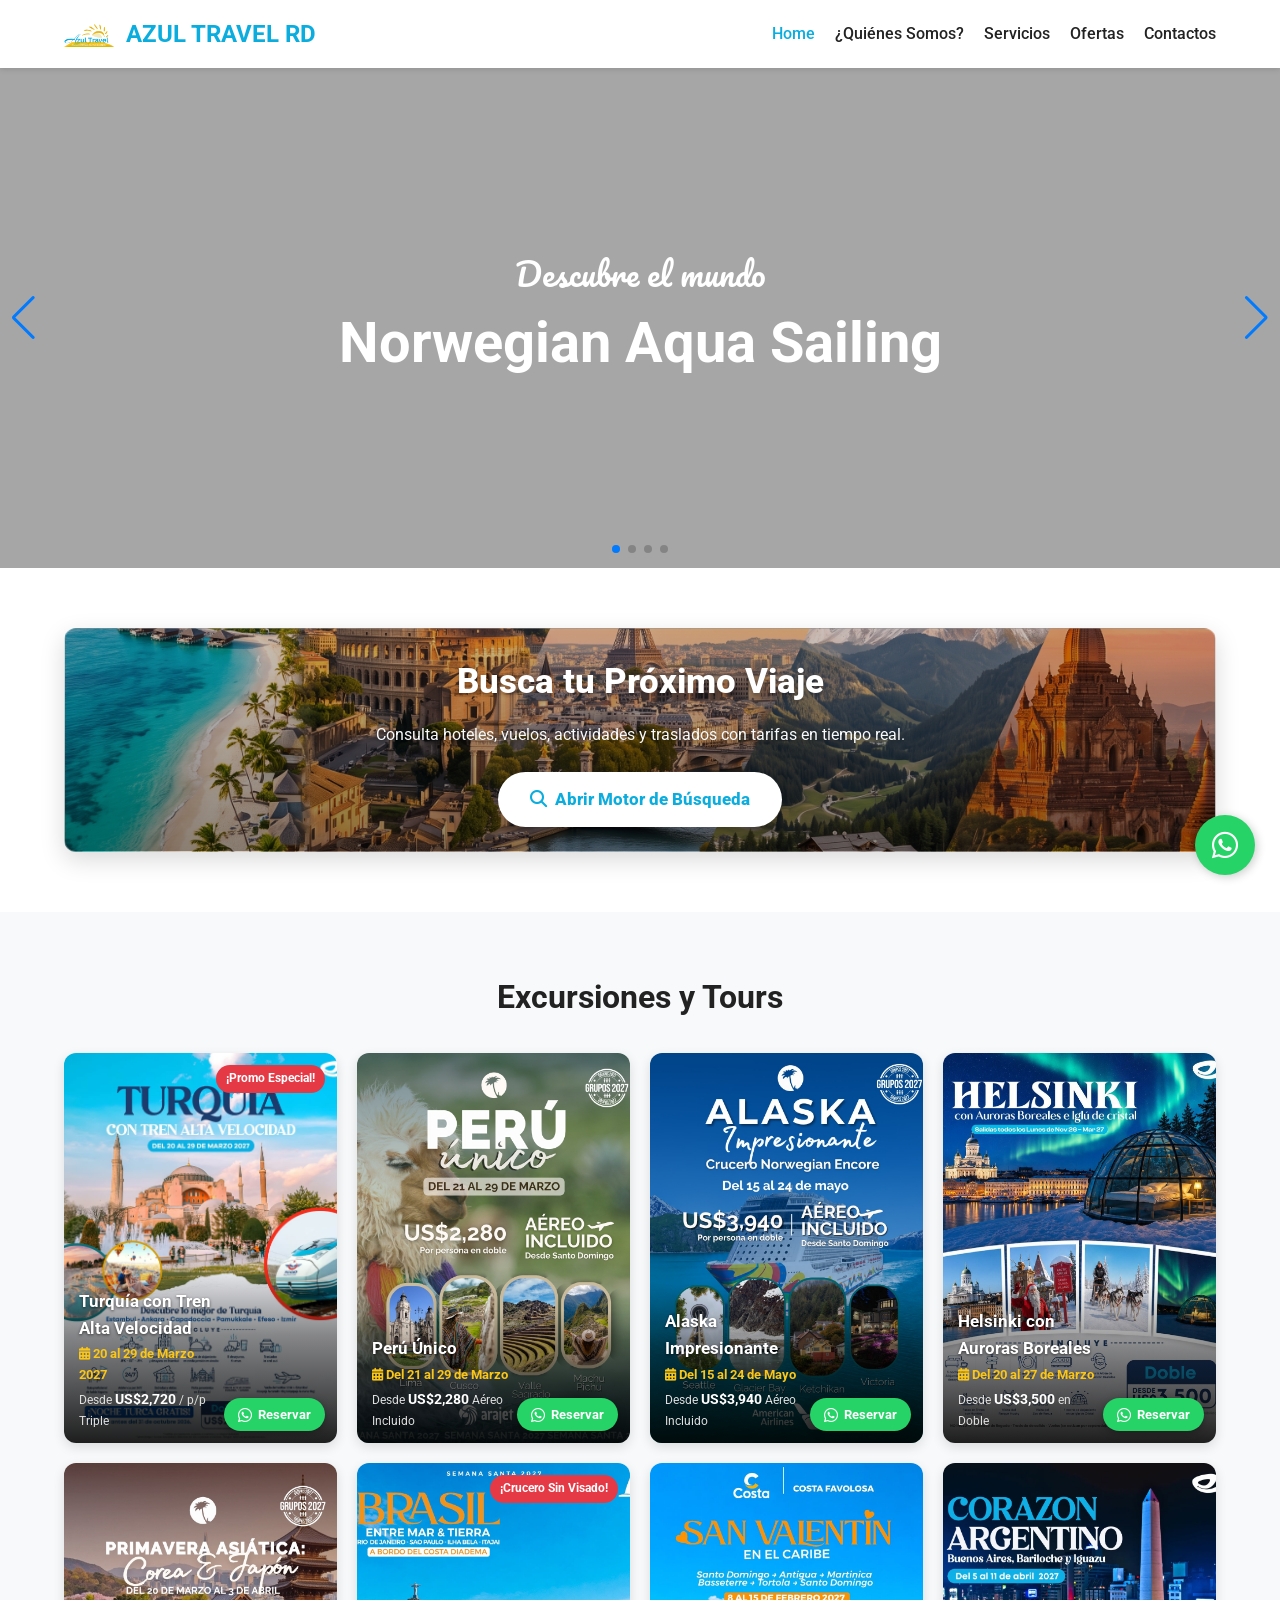
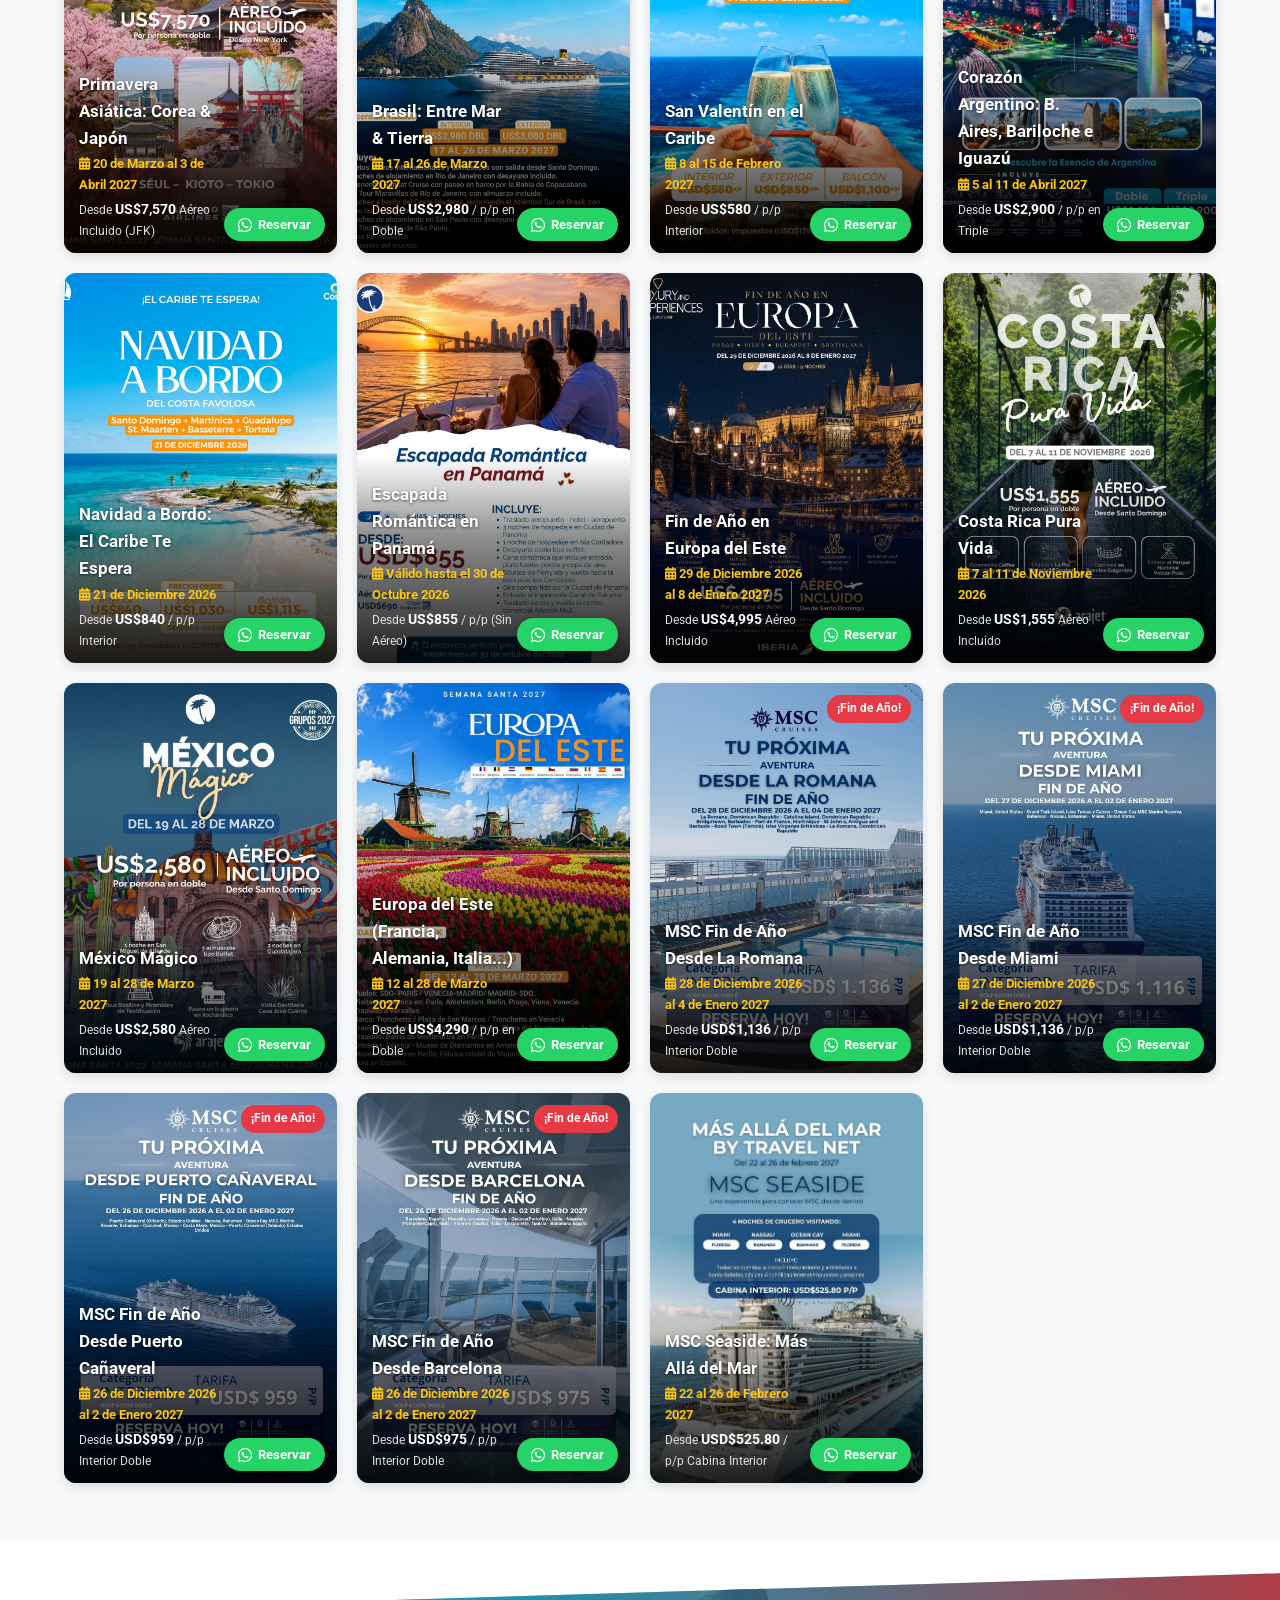
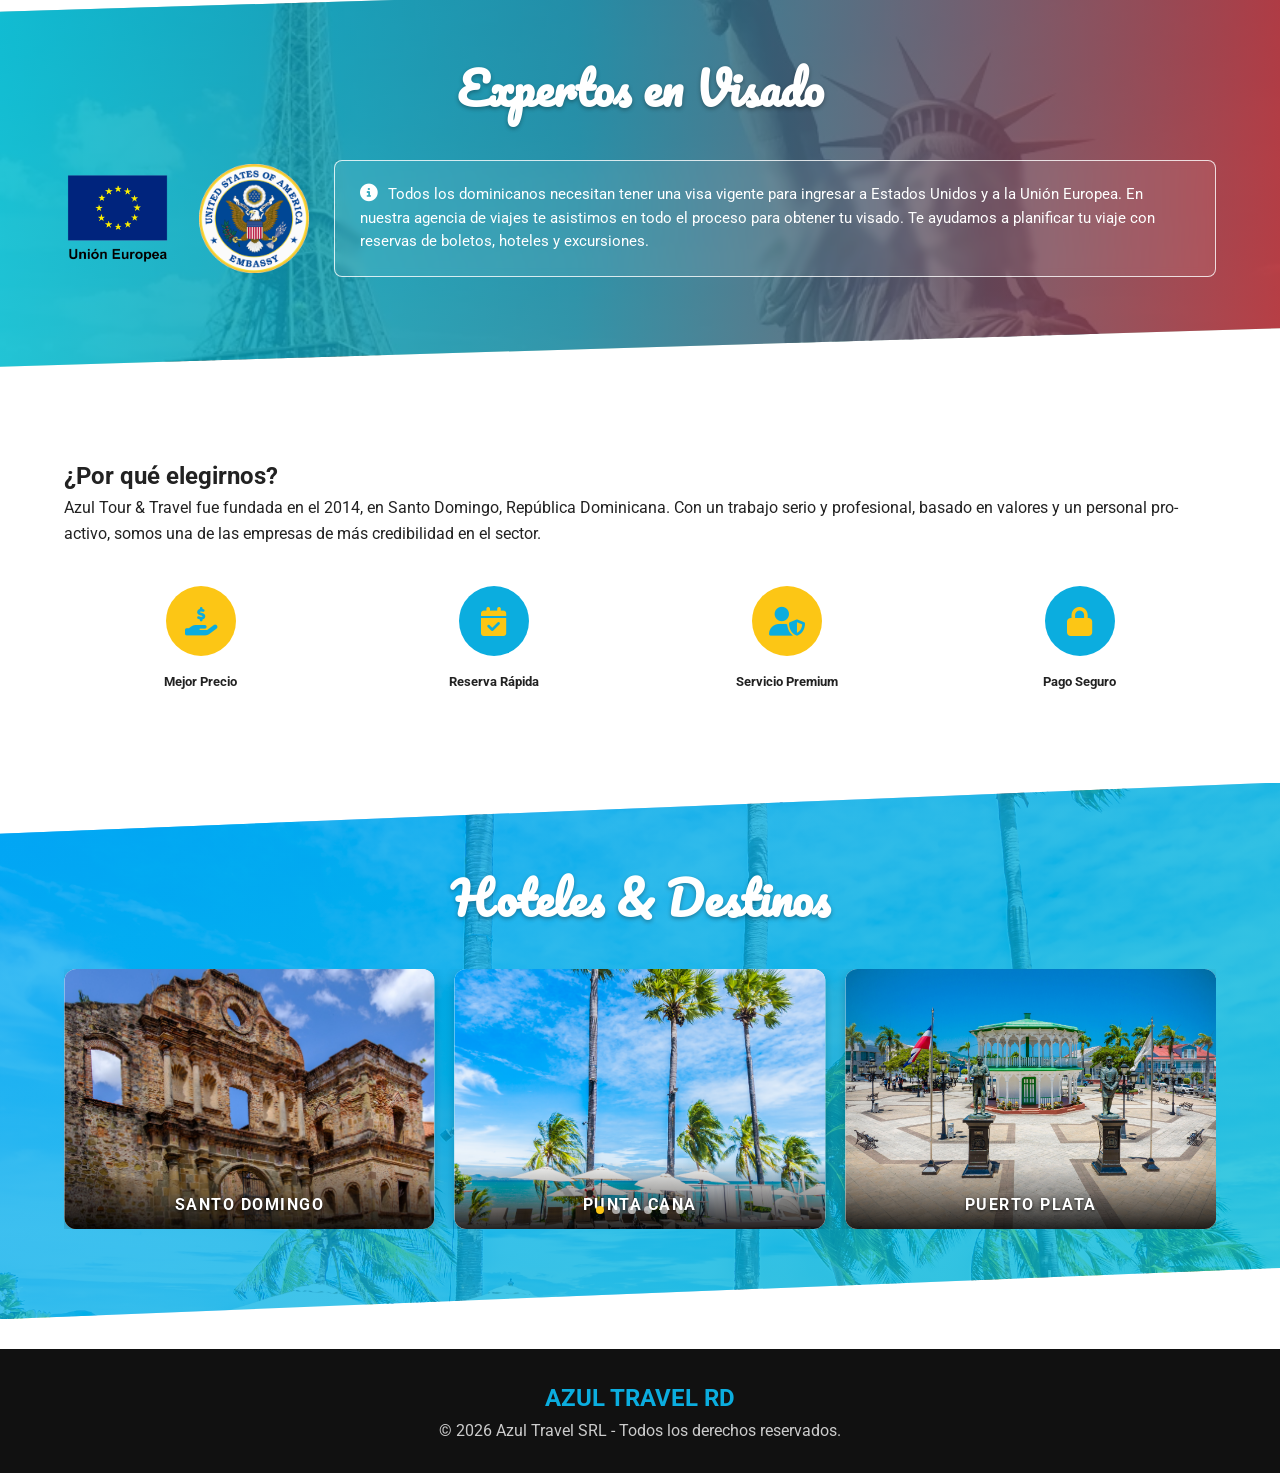
<file: index.html>
<!DOCTYPE html>
<html lang="es">
<head>
  <meta charset="UTF-8">
  <meta name="viewport" content="width=device-width, initial-scale=1.0">

  <meta name="referrer" content="strict-origin-when-cross-origin">  


  <title>Azul Travel RD – Azul Travel SRL | Agencias de Viajes</title>
  
  <!-- Favicon -->
  <link rel="icon" href="./images/favicon.png" type="image/png">
  
  <!-- FontAwesome Icons -->
  <link rel="stylesheet" href="https://cdnjs.cloudflare.com/ajax/libs/font-awesome/6.4.0/css/all.min.css">
  
  <!-- Swiper CSS (Slider) -->
  <link rel="stylesheet" href="https://cdn.jsdelivr.net/npm/swiper@11/swiper-bundle.min.css" />

  <!-- Fancybox CSS (Librería para ampliar imágenes al hacer clic) -->
  <link rel="stylesheet" href="https://cdn.jsdelivr.net/npm/@fancyapps/ui@5.0/dist/fancybox/fancybox.css" />
  
  <!-- Estilos Personalizados -->
  <link rel="stylesheet" href="./css/style.css">
</head>
<body>

  <!-- Encabezado / Navegación -->
  <header class="header">
    <div class="container header-container">
      <a href="./" class="logo-link">
        <img src="./images/logo.png" alt="Azul Travel RD Logo" class="logo-img">
        <span class="site-title">AZUL TRAVEL RD</span>
      </a>

      <button class="menu-toggle" id="menuToggle" aria-label="Abrir menú">
        <i class="fa-solid fa-bars"></i>
      </button>
        <nav class="nav-menu" id="navMenu">
        <!-- Este contenedor se rellenará automáticamente desde JS -->
        <ul id="navList"></ul>
        </nav>
    </div>
  </header>

  <main>
    <!-- Hero Slider principal -->
    <section class="hero-slider">
    <div class="swiper heroSwiper">
        <!-- Este contenedor se poblará dinámicamente desde JS -->
        <div class="swiper-wrapper" id="heroWrapper"></div>

        <div class="swiper-button-next"></div>
        <div class="swiper-button-prev"></div>
        <div class="swiper-pagination"></div>
    </div>
    </section>

    <!-- Sección Engine / Búsqueda Suplitur Iframe -->
    <div id="searchFormContainer">
        <section class="section-padding container">
            <div class="custom-search-card text-center">

                <h2 class="section-title">
                    Busca tu Próximo Viaje
                </h2>

                <p>
                    Consulta hoteles, vuelos, actividades y traslados con tarifas en tiempo real.
                </p>

                <a href="./buscador.html" class="btn-search">
                    <i class="fa-solid fa-magnifying-glass"></i> Abrir Motor de Búsqueda
                </a>
            </div>
        </section>
    </div>

    <!-- Carrusel: Excursiones y Tours -->

    <!-- Sección: Excursiones y Tours (Cuadrícula Estática) -->
    <section class="section-padding bg-light">
        <div class="container">
            <h3 class="section-title">Excursiones y Tours</h3>
    
            <!-- Contenedor Grid donde se renderizarán todas las ofertas -->
            <div class="tours-grid" id="toursContainer"></div>
        </div>
    </section>

    <!-- Sección: Expertos en Visado -->
    <section class="section-padding visa-section">
      <div class="container">
        <h2 class="visa-title">Expertos en Visado</h2>
        <div class="visa-grid">
          <div class="visa-flag">
            <img src="./images/logo-europeo.png" alt="Unión Europea">
          </div>
          <div class="visa-flag">
            <img src="./images/logo-americano.png" alt="Estados Unidos">
          </div>
          <div class="visa-info">
            <p><i class="fa-solid fa-circle-info"></i> Todos los dominicanos necesitan tener una visa vigente para ingresar a Estados Unidos y a la Unión Europea. En nuestra agencia de viajes te asistimos en todo el proceso para obtener tu visado. Te ayudamos a planificar tu viaje con reservas de boletos, hoteles y excursiones.</p>
          </div>
        </div>
      </div>
    </section>

    <!-- Sección: ¿Por qué elegirnos? -->
    <section class="section-padding container text-center">
      <h2 class="main-heading">¿Por qué elegirnos?</h2>
      <p class="description-text">Azul Tour & Travel fue fundada en el 2014, en Santo Domingo, República Dominicana. Con un trabajo serio y profesional, basado en valores y un personal pro-activo, somos una de las empresas de más credibilidad en el sector.</p>
      
      <div class="features-grid">
        <div class="feature-card">
          <div class="icon-box icon-yellow"><i class="fa-solid fa-hand-holding-dollar"></i></div>
          <h5>Mejor Precio</h5>
        </div>
        <div class="feature-card">
          <div class="icon-box icon-blue"><i class="fa-solid fa-calendar-check"></i></div>
          <h5>Reserva Rápida</h5>
        </div>
        <div class="feature-card">
          <div class="icon-box icon-yellow"><i class="fa-solid fa-user-shield"></i></div>
          <h5>Servicio Premium</h5>
        </div>
        <div class="feature-card">
          <div class="icon-box icon-blue"><i class="fa-solid fa-lock"></i></div>
          <h5>Pago Seguro</h5>
        </div>
      </div>
    </section>

    <!-- Carrusel: Hoteles & Destinos -->
    <section class="section-padding destinations-section">
        <div class="container">
            <h2 class="destinations-title">Hoteles & Destinos</h2>
            <div class="swiper destinationsSwiper">
                <!-- Este contenedor se poblará dinámicamente desde JS -->
                <div class="swiper-wrapper" id="destinationsWrapper"></div>
                <div class="swiper-pagination"></div>
            </div>
        </div>
    </section>

  </main>

  <!-- Botón Flotante de WhatsApp -->
  <a href="https://wa.me/18578321961?text=Hola%2C%20necesito%20m%C3%A1s%20informaci%C3%B3n" class="whatsapp-float" target="_blank" aria-label="Chat en WhatsApp">
    <i class="fa-brands fa-whatsapp"></i>
  </a>

  <!-- Pie de página -->
  <footer class="footer">
    <div class="container footer-content">
      <p class="site-title">AZUL TRAVEL RD</p>
      <p>&copy; 2026 Azul Travel SRL - Todos los derechos reservados.</p>
    </div>
  </footer>

  <!-- Scripts -->
  <script src="https://cdn.jsdelivr.net/npm/swiper@11/swiper-bundle.min.js"></script>
  <script src="https://cdn.jsdelivr.net/npm/@fancyapps/ui@5.0/dist/fancybox/fancybox.umd.js"></script>
  <script src="./js/tours-data.js"></script>
  <script src="./js/hero-data.js"></script>
  <script src="./js/destinations-data.js"></script>
  <script src="./js/nav-data.js"></script>
  <script src="./js/main.js"></script>
</body>
</html>
</file>
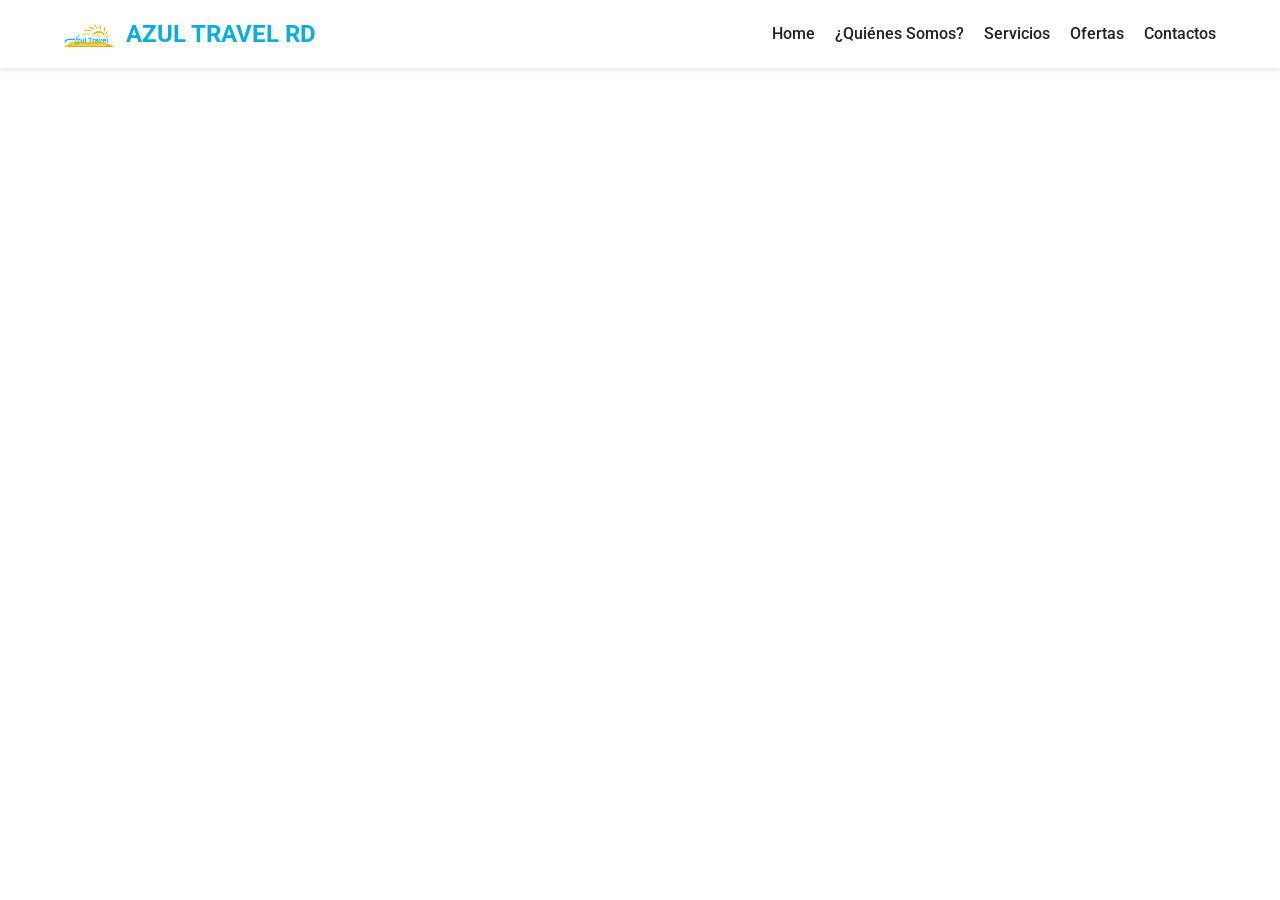
<file: buscador.html>
<!DOCTYPE html>
<html lang="es">
<head>
  <meta charset="UTF-8">
  <meta name="viewport" content="width=device-width, initial-scale=1.0">
  <meta name="referrer" content="strict-origin-when-cross-origin">

  <title>Buscador de Viajes | Azul Travel RD</title>
  
  <!-- Favicon -->
  <link rel="icon" href="./images/favicon.png" type="image/png">
  
  <!-- FontAwesome Icons -->
  <link rel="stylesheet" href="https://cdnjs.cloudflare.com/ajax/libs/font-awesome/6.4.0/css/all.min.css">
  
  <!-- Estilos Personalizados -->
  <link rel="stylesheet" href="./css/style.css">

  <style>
    * {
      margin: 0;
      padding: 0;
      box-sizing: border-box;
    }
    html, body {
      width: 100%;
      height: 100%;
      overflow: hidden; /* Evita doble barra de desplazamiento */
      background: #ffffff;
      display: flex;
      flex-direction: column;
    }
    
    /* El contenedor principal ocupa el espacio restante debajo del header */
    .search-engine-wrapper {
      flex: 1;
      width: 100%;
      height: calc(100vh - 80px); /* Resta la altura del header */
    }

    .iframe-engine {
      width: 100%;
      height: 100%;
      border: none;
      display: block;
    }
  </style>
</head>
<body>

  <!-- Encabezado / Navegación Oficial -->
  <header class="header">
    <div class="container header-container">
      <a href="./" class="logo-link">
        <img src="./images/logo.png" alt="Azul Travel RD Logo" class="logo-img">
        <span class="site-title">AZUL TRAVEL RD</span>
      </a>

      <button class="menu-toggle" id="menuToggle" aria-label="Abrir menú">
        <i class="fa-solid fa-bars"></i>
      </button>

      <nav class="nav-menu" id="navMenu">
        <!-- Este menú se rellenará automáticamente desde nav-data.js -->
        <ul id="navList"></ul>
      </nav>
    </div>
  </header>

  <!-- Contenedor del Motor de Suplitur a pantalla completa -->
  <main class="search-engine-wrapper">
    <iframe 
      id="engineIframe" 
      class="iframe-engine" 
      src="https://www.suplitur.com/es/microsite/azul-travel/engine/iframe" 
      allowfullscreen>
    </iframe>
  </main>

  <!-- Scripts en orden estricto de dependencia -->
  <script src="./js/nav-data.js"></script>
  <script src="./js/search-form-component.js"></script>
  <script src="./js/main.js"></script>
</body>
</html>
</file>
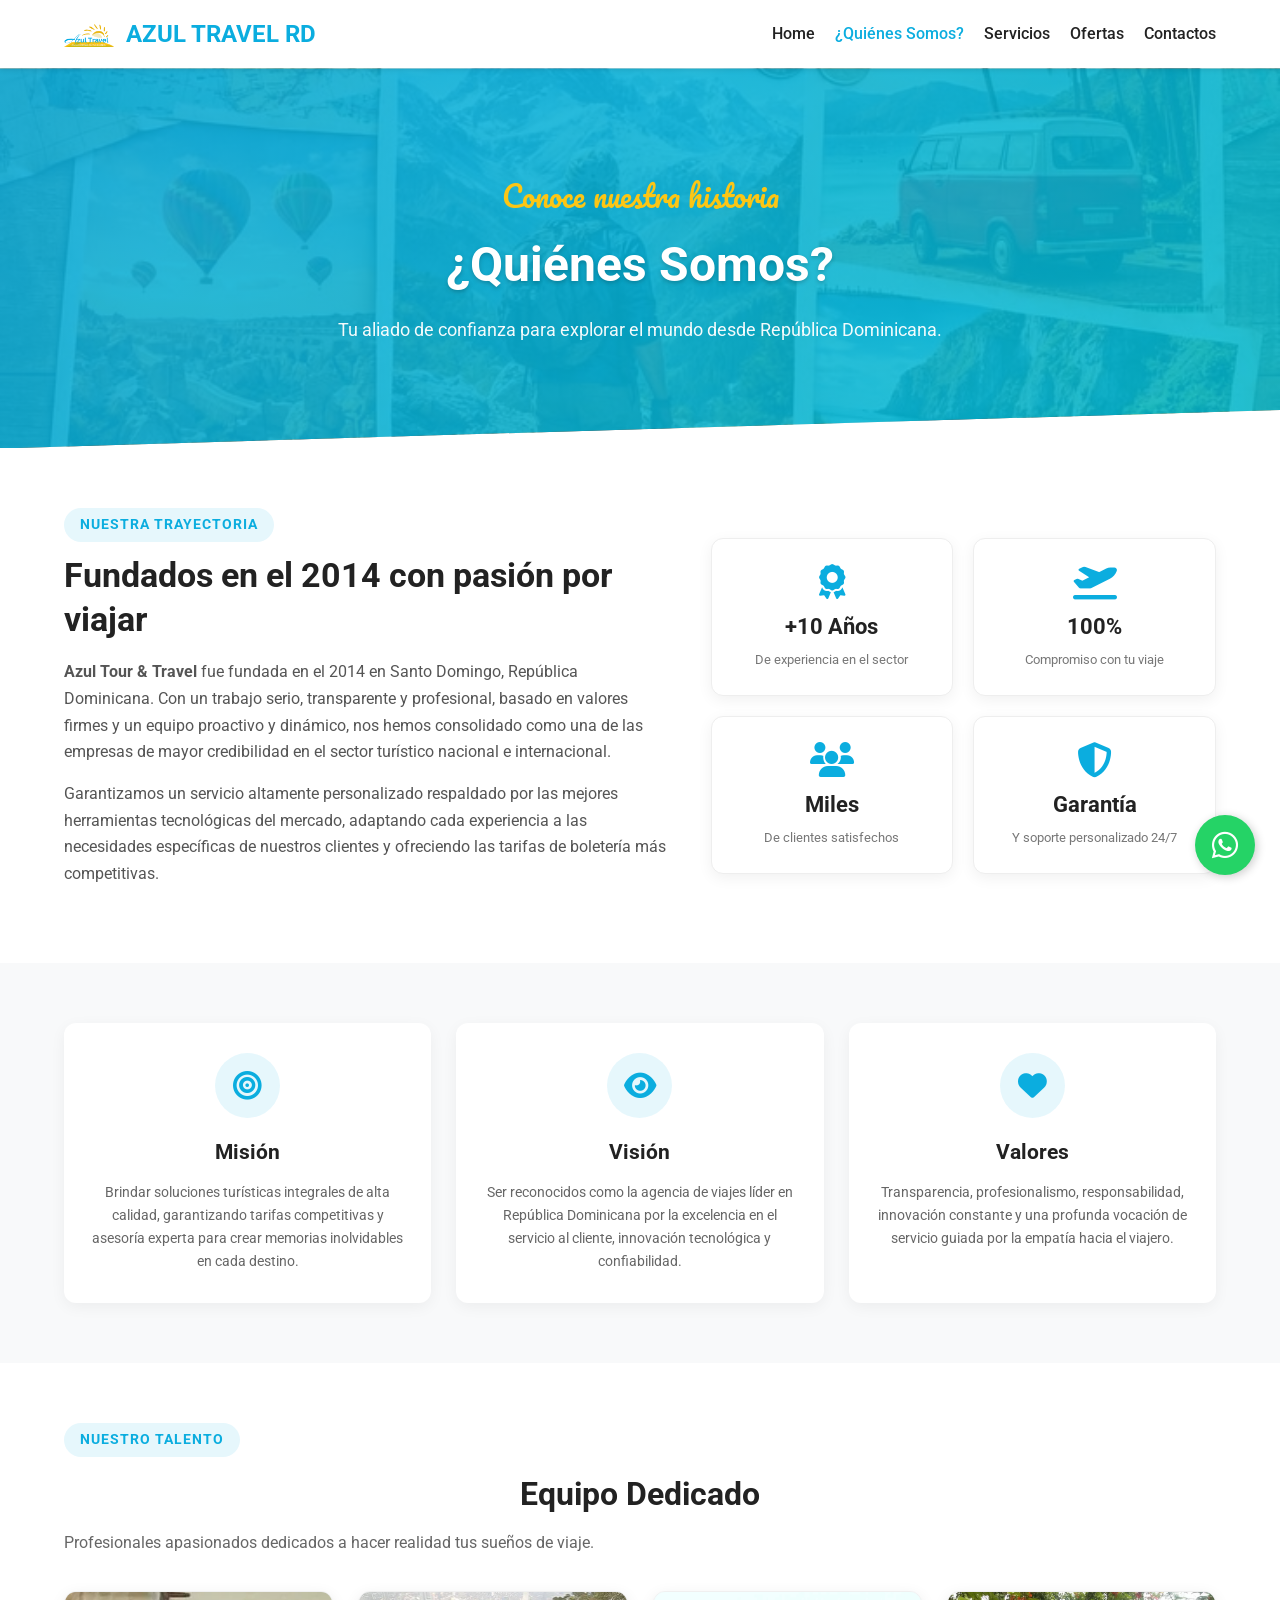
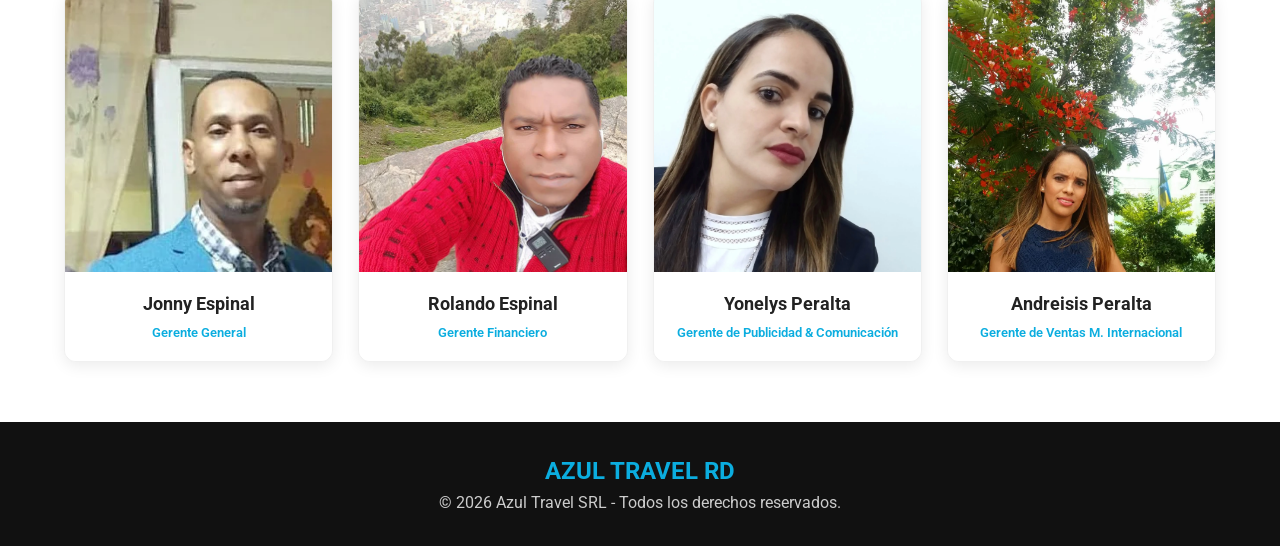
<file: nosotros.html>
<!DOCTYPE html>
<html lang="es">
<head>
  <meta charset="UTF-8">
  <meta name="viewport" content="width=device-width, initial-scale=1.0">
  <meta name="referrer" content="strict-origin-when-cross-origin">

  <title>¿Quiénes Somos? – Azul Travel RD</title>
  
  <!-- Favicon -->
  <link rel="icon" href="./images/favicon.png" type="image/png">
  
  <!-- FontAwesome Icons -->
  <link rel="stylesheet" href="https://cdnjs.cloudflare.com/ajax/libs/font-awesome/6.4.0/css/all.min.css">
  
  <!-- Estilos Personalizados -->
  <link rel="stylesheet" href="./css/style.css">
</head>
<body>

  <!-- Encabezado / Navegación -->
  <header class="header">
    <div class="container header-container">
      <a href="./" class="logo-link">
        <img src="./images/logo.png" alt="Azul Travel RD Logo" class="logo-img">
        <span class="site-title">AZUL TRAVEL RD</span>
      </a>

      <button class="menu-toggle" id="menuToggle" aria-label="Abrir menú">
        <i class="fa-solid fa-bars"></i>
      </button>

        <nav class="nav-menu" id="navMenu">
        <!-- Este contenedor se rellenará automáticamente desde JS -->
        <ul id="navList"></ul>
        </nav>
    </div>
  </header>

  <main>
    <!-- Hero Banner de la Página -->
    <section class="about-hero">
      <div class="about-hero-content">
        <span class="subtitle">Conoce nuestra historia</span>
        <h1>¿Quiénes Somos?</h1>
        <p>Tu aliado de confianza para explorar el mundo desde República Dominicana.</p>
      </div>
    </section>

    <!-- Sección Historia & Misión -->
    <section class="section-padding container">
      <div class="about-grid">
        <div class="about-text-box">
          <span class="badge-tag">Nuestra Trayectoria</span>
          <h2>Fundados en el 2014 con pasión por viajar</h2>
          <p>
            <strong>Azul Tour & Travel</strong> fue fundada en el 2014 en Santo Domingo, República Dominicana. Con un trabajo serio, transparente y profesional, basado en valores firmes y un equipo proactivo y dinámico, nos hemos consolidado como una de las empresas de mayor credibilidad en el sector turístico nacional e internacional.
          </p>
          <p>
            Garantizamos un servicio altamente personalizado respaldado por las mejores herramientas tecnológicas del mercado, adaptando cada experiencia a las necesidades específicas de nuestros clientes y ofreciendo las tarifas de boletería más competitivas.
          </p>
        </div>

        <div class="about-stats-grid">
          <div class="stat-card">
            <i class="fa-solid fa-award"></i>
            <h3>+10 Años</h3>
            <p>De experiencia en el sector</p>
          </div>
          <div class="stat-card">
            <i class="fa-solid fa-plane-departure"></i>
            <h3>100%</h3>
            <p>Compromiso con tu viaje</p>
          </div>
          <div class="stat-card">
            <i class="fa-solid fa-users"></i>
            <h3>Miles</h3>
            <p>De clientes satisfechos</p>
          </div>
          <div class="stat-card">
            <i class="fa-solid fa-shield-halved"></i>
            <h3>Garantía</h3>
            <p>Y soporte personalizado 24/7</p>
          </div>
        </div>
      </div>
    </section>

    <!-- Sección de Misión, Visión y Valores -->
    <section class="section-padding bg-light">
      <div class="container">
        <div class="values-grid">
          <div class="value-card">
            <div class="value-icon"><i class="fa-solid fa-bullseye"></i></div>
            <h3>Misión</h3>
            <p>Brindar soluciones turísticas integrales de alta calidad, garantizando tarifas competitivas y asesoría experta para crear memorias inolvidables en cada destino.</p>
          </div>
          <div class="value-card">
            <div class="value-icon"><i class="fa-solid fa-eye"></i></div>
            <h3>Visión</h3>
            <p>Ser reconocidos como la agencia de viajes líder en República Dominicana por la excelencia en el servicio al cliente, innovación tecnológica y confiabilidad.</p>
          </div>
          <div class="value-card">
            <div class="value-icon"><i class="fa-solid fa-heart"></i></div>
            <h3>Valores</h3>
            <p>Transparencia, profesionalismo, responsabilidad, innovación constante y una profunda vocación de servicio guiada por la empatía hacia el viajero.</p>
          </div>
        </div>
      </div>
    </section>

    <!-- Sección Equipo Dedicado (Actualizada de la foto original) -->
    <section class="section-padding container text-center">
      <span class="badge-tag">Nuestro Talento</span>
      <h2 class="section-title">Equipo Dedicado</h2>
      <p class="section-subtitle-text">Profesionales apasionados dedicados a hacer realidad tus sueños de viaje.</p>

      <div class="team-grid">
        <!-- Miembro 1 -->
        <div class="team-card">
          <div class="team-img-wrapper">
            <img src="./images/team/jonny-espinal.webp" alt="Jonny Espinal - Gerente General">
          </div>
          <div class="team-info">
            <h4>Jonny Espinal</h4>
            <span class="team-role">Gerente General</span>
          </div>
        </div>

        <!-- Miembro 2 -->
        <div class="team-card">
          <div class="team-img-wrapper">
            <img src="./images/team/rolando-espinal.webp" alt="Rolando Espinal - Gerente Financiero">
          </div>
          <div class="team-info">
            <h4>Rolando Espinal</h4>
            <span class="team-role">Gerente Financiero</span>
          </div>
        </div>

        <!-- Miembro 3 -->
        <div class="team-card">
          <div class="team-img-wrapper">
            <img src="./images/team/yonelys-peralta.webp" alt="Yonelys Peralta - Gerente de Publicidad y Comunicación">
          </div>
          <div class="team-info">
            <h4>Yonelys Peralta</h4>
            <span class="team-role">Gerente de Publicidad & Comunicación</span>
          </div>
        </div>

        <!-- Miembro 4 -->
        <div class="team-card">
          <div class="team-img-wrapper">
            <img src="./images/team/andreisis-peralta.webp" alt="Andreisis Peralta - Gerente de Ventas Mercado Internacional">
          </div>
          <div class="team-info">
            <h4>Andreisis Peralta</h4>
            <span class="team-role">Gerente de Ventas M. Internacional</span>
          </div>
        </div>
      </div>
    </section>
  </main>

  <!-- Botón Flotante de WhatsApp -->
  <a href="https://wa.me/18578321961?text=Hola%2C%20quisiera%20recibir%20informaci%C3%B3n" class="whatsapp-float" target="_blank" aria-label="Chat en WhatsApp">
    <i class="fa-brands fa-whatsapp"></i>
  </a>

  <!-- Pie de página -->
  <footer class="footer">
    <div class="container footer-content">
      <p class="site-title">AZUL TRAVEL RD</p>
      <p>&copy; 2026 Azul Travel SRL - Todos los derechos reservados.</p>
    </div>
  </footer>

  <!-- Scripts -->
   <script src="./js/nav-data.js"></script>
  <script src="./js/main.js"></script>
   
</body>
</html>
</file>
<file: css/style.css>
@import url('https://fonts.googleapis.com/css2?family=Pacifico&family=Roboto:wght@400;500;700&display=swap');

:root {
  --primary-color: #0baddf;
  --secondary-color: #fcc615;
  --dark-color: #222222;
  --light-color: #f8f9fa;
  --white: #ffffff;
}

* {
  box-sizing: border-box;
  margin: 0;
  padding: 0;
}

body {
  font-family: 'Roboto', sans-serif;
  color: var(--dark-color);
  line-height: 1.6;
}

.container {
  width: 90%;
  max-width: 1200px;
  margin: 0 auto;
}

/* Header */
.header {
  background: var(--white);
  padding: 15px 0;
  box-shadow: 0 2px 5px rgba(0,0,0,0.1);
  position: sticky;
  top: 0;
  z-index: 1000;
}

.header-container {
  display: flex;
  justify-content: space-between;
  align-items: center;
}

.logo-link {
  display: flex;
  align-items: center;
  gap: 12px;
  text-decoration: none;
}

.logo-img {
  width: 50px;
  height: auto;
}

.site-title {
  color: var(--primary-color);
  font-weight: 700;
  font-size: 1.5rem;
}

.nav-menu ul {
  display: flex;
  list-style: none;
  gap: 20px;
}

.nav-menu a {
  text-decoration: none;
  color: var(--dark-color);
  font-weight: 500;
}

.nav-menu a.active, .nav-menu a:hover {
  color: var(--primary-color);
}

.menu-toggle {
  display: none;
  background: none;
  border: none;
  font-size: 1.5rem;
  cursor: pointer;
}

/* Hero Slider */
.hero-slider .swiper-slide {
  position: relative;
  height: 500px;
  overflow: hidden;
  display: flex;
  align-items: center;
  justify-content: center;
  background-size: cover;
  background-position: center;
}

.video-container {
  position: absolute;
  top: 50%;
  left: 50%;
  width: 100vw;
  height: 56.25vw;
  min-height: 100%;
  min-width: 177.77vh;
  transform: translate(-50%, -50%);
  pointer-events: none;
  z-index: 1;
}

.video-container iframe {
  width: 100%;
  height: 100%;
  border: none;
}

.slide-video::after {
  content: '';
  position: absolute;
  top: 0;
  left: 0;
  width: 100%;
  height: 100%;
  background: rgba(0, 0, 0, 0.35);
  z-index: 2;
}

.slide-content {
  position: relative;
  z-index: 3;
  text-align: center;
  color: #ffffff;
}

.slide-content .subtitle {
  font-family: 'Pacifico', cursive;
  font-size: 2rem;
}

.slide-content h2 {
  font-size: 3.5rem;
}

/* Fallback de Video */
.hero-slider .swiper-slide.video-fallback {
  background-image: linear-gradient(rgba(0, 0, 0, 0.4), rgba(0, 0, 0, 0.4)), url('../images/tours/tour-1.jpg');
  background-size: cover;
  background-position: center;
}

.hero-slider .swiper-slide.video-fallback .video-container {
  display: none;
}

/* Secciones Generales */
.section-padding {
  padding: 60px 0;
}

.bg-light {
  background-color: var(--light-color);
}

.section-title {
  text-align: center;
  font-size: 2rem;
  margin-bottom: 30px;
}

/* CUADRÍCULA ESTÁTICA DE TOURS */
.tours-grid {
  display: grid;
  grid-template-columns: repeat(auto-fit, minmax(260px, 1fr));
  gap: 20px;
  margin-top: 20px;
}

.tour-card-poster {
  border-radius: 12px;
  overflow: hidden;
  background: #ffffff;
  box-shadow: 0 4px 12px rgba(0, 0, 0, 0.12);
  position: relative;
  transition: transform 0.3s ease, box-shadow 0.3s ease;
}

.tour-card-poster:hover {
  transform: translateY(-5px);
  box-shadow: 0 8px 20px rgba(0, 0, 0, 0.18);
}

.tour-card-poster .tour-badge {
  position: absolute;
  top: 12px;
  right: 12px;
  background: #e63946;
  color: #ffffff;
  padding: 4px 10px;
  font-size: 0.75rem;
  font-weight: bold;
  border-radius: 20px;
  z-index: 4;
}

.poster-container {
  position: relative;
  width: 100%;
  height: 390px;
  overflow: hidden;
}

.poster-link {
  display: block;
  width: 100%;
  height: 100%;
  position: relative;
}

.poster-img {
  width: 100%;
  height: 100%;
  object-fit: cover;
  transition: transform 0.3s ease;
}

.poster-link:hover .poster-img {
  transform: scale(1.04);
}

.poster-overlay {
  position: absolute;
  bottom: 0;
  left: 0;
  width: 100%;
  padding: 25px 115px 12px 15px;
  background: linear-gradient(to top, rgba(0, 0, 0, 0.88) 0%, rgba(0, 0, 0, 0.45) 60%, transparent 100%);
  color: #ffffff;
  z-index: 2;
  text-align: left;
}

.poster-title {
  font-size: 1.05rem;
  font-weight: 700;
  margin-bottom: 3px;
  color: #ffffff;
  text-shadow: 0 1px 3px rgba(0, 0, 0, 0.6);
}

.poster-dates {
  font-size: 0.8rem;
  color: #fcc615;
  font-weight: bold;
  margin-bottom: 3px;
}

.poster-price {
  font-size: 0.78rem;
  color: #e0e0e0;
}

.poster-price strong {
  color: #ffffff;
  font-size: 0.9rem;
}

/* Botón flotante compacto de WhatsApp */
.btn-reserve-inline {
  position: absolute;
  bottom: 12px;
  right: 12px;
  z-index: 3;
  display: inline-flex;
  align-items: center;
  gap: 6px;
  background: #25d366;
  color: #ffffff;
  text-decoration: none;
  padding: 6px 14px;
  font-size: 0.82rem;
  font-weight: 700;
  border-radius: 20px;
  box-shadow: 0 2px 8px rgba(0, 0, 0, 0.3);
  transition: all 0.25s ease;
}

.btn-reserve-inline:hover {
  background: #1eb857;
  transform: translateY(-2px);
  box-shadow: 0 4px 12px rgba(37, 211, 102, 0.4);
}

.btn-reserve-inline i {
  font-size: 1rem;
}

/* Sección Visados */
/* Sección Visados con Fondo Diagonal e Imagen de Monumentos */
.visa-section {
  position: relative;
  /* Degradado turquesa a rojo/rojo oscuro con la imagen de fondo de monumentos */
  background: linear-gradient(
      90deg, 
      rgba(0, 188, 212, 0.85) 0%, 
      rgba(15, 130, 160, 0.80) 45%, 
      rgba(180, 40, 50, 0.88) 100%
    ),
    url('../images/visa.webp') center center / cover no-repeat;
  color: #ffffff;
  padding: 80px 0 90px 0;
  
  /* Inclinación/Diagonal en los bordes superior e inferior */
  clip-path: polygon(0 3vw, 100% 0, 100% calc(100% - 3vw), 0 100%);
  margin: 30px 0;
}

.visa-title {
  font-family: 'Pacifico', cursive;
  text-align: center;
  font-size: 2.8rem;
  margin-bottom: 35px;
  color: #ffffff;
  text-shadow: 0 2px 4px rgba(0, 0, 0, 0.3);
}

.visa-grid {
  display: grid;
  grid-template-columns: auto auto 1fr;
  gap: 25px;
  align-items: center;
}

.visa-flag img {
  width: 110px;
  height: auto;
  display: block;
}

/* Caja translúcida con borde blanco para el texto descriptivo */
.visa-info {
  border: 1px solid rgba(255, 255, 255, 0.8);
  padding: 22px 25px;
  border-radius: 8px;
  background: rgba(255, 255, 255, 0.08);
  backdrop-filter: blur(4px); /* Efecto vidrio/desenfoque suave */
}

.visa-info p {
  font-size: 0.92rem;
  line-height: 1.6;
  color: #ffffff;
}

.visa-info p i {
  margin-right: 6px;
  font-size: 1.1rem;
}

/* Características / Por qué elegirnos */
.features-grid {
  display: grid;
  grid-template-columns: repeat(auto-fit, minmax(200px, 1fr));
  gap: 20px;
  margin-top: 40px;
}

.feature-card {
  text-align: center;
}

.icon-box {
  width: 70px;
  height: 70px;
  border-radius: 50%;
  display: flex;
  align-items: center;
  justify-content: center;
  margin: 0 auto 15px;
  font-size: 1.8rem;
}

.icon-yellow { background: var(--secondary-color); color: var(--primary-color); }
.icon-blue { background: var(--primary-color); color: var(--secondary-color); }

/* Destinos */
/* Sección Hoteles & Destinos con Fondo Diagonal e Imagen de Fondo */
.destinations-section {
  position: relative;
  /* Transición suave cuando cambia la imagen de fondo */
  transition: background-image 0.6s ease-in-out;
  
  /* Configuración de imagen de fondo centrada */
  background-position: center center;
  background-size: cover;
  background-repeat: no-repeat;
  
  color: #ffffff;
  padding: 80px 0 90px 0;
  
  /* Inclinación/Diagonal superior e inferior */
  clip-path: polygon(0 4vw, 100% 0, 100% calc(100% - 4vw), 0 100%);
  margin: 30px 0;
}

.destinations-title {
  font-family: 'Pacifico', cursive;
  text-align: center;
  font-size: 2.8rem;
  margin-bottom: 35px;
  color: #ffffff;
  text-shadow: 0 2px 4px rgba(0, 0, 0, 0.3);
}

/* Tarjeta de Destino */
.destination-card {
  position: relative;
  overflow: hidden;
  border-radius: 12px;
  box-shadow: 0 6px 15px rgba(0, 0, 0, 0.25);
  background: #ffffff;
}

.destination-link {
  display: block;
  position: relative;
  width: 100%;
  height: 260px;
  overflow: hidden;
}

.destination-card img {
  width: 100%;
  height: 100%;
  object-fit: cover;
  display: block;
  transition: transform 0.35s ease;
}

.destination-link:hover img {
  transform: scale(1.06);
}

/* Gradiente Oscuro Inferior para el Nombre */
.destination-overlay {
  position: absolute;
  bottom: 0;
  left: 0;
  width: 100%;
  padding: 30px 15px 12px 15px;
  background: linear-gradient(to top, rgba(0, 0, 0, 0.85) 0%, rgba(0, 0, 0, 0.3) 60%, transparent 100%);
  color: #ffffff;
  z-index: 2;
  text-align: center;
}

.destination-title {
  font-size: 1rem;
  font-weight: 700;
  letter-spacing: 1.5px;
  color: #ffffff;
  text-shadow: 0 1px 3px rgba(0, 0, 0, 0.8);
}

/* Estilos para la paginación de Swiper sobre el fondo azul */
.destinationsSwiper .swiper-pagination-bullet {
  background: #ffffff;
  opacity: 0.6;
}

.destinationsSwiper .swiper-pagination-bullet-active {
  background: #fcc615;
  opacity: 1;
}

/* Ajuste para pantallas móviles (reduce la inclinación diagonal) */
@media (max-width: 768px) {
  .destinations-section {
    clip-path: polygon(0 2vw, 100% 0, 100% calc(100% - 2vw), 0 100%);
    padding: 60px 0 70px 0;
  }
}

/* Botón Flotante Global de WhatsApp */
.whatsapp-float {
  position: fixed;
  bottom: 25px;
  right: 25px;
  background-color: #25d366;
  color: var(--white);
  width: 60px;
  height: 60px;
  border-radius: 50%;
  display: flex;
  align-items: center;
  justify-content: center;
  font-size: 30px;
  box-shadow: 2px 2px 10px rgba(0,0,0,0.2);
  z-index: 1000;
  text-decoration: none;
}

/* Footer */
.footer {
  background: #111;
  color: #ccc;
  padding: 30px 0;
  text-align: center;
}

/* Responsive */
@media (max-width: 768px) {
  .menu-toggle { display: block; }
  .nav-menu {
    display: none;
    position: absolute;
    top: 100%;
    left: 0;
    width: 100%;
    background: var(--white);
    padding: 20px;
    box-shadow: 0 4px 6px rgba(0,0,0,0.1);
  }
  .nav-menu.active { display: block; }
  .nav-menu ul { flex-direction: column; }
  .visa-info { grid-column: span 1; }
}

@media (max-width: 576px) {
  .tours-grid {
    grid-template-columns: repeat(auto-fit, minmax(220px, 1fr));
    gap: 15px;
  }
}

/* Responsive para pantallas móviles */
@media (max-width: 992px) {
  .visa-grid {
    grid-template-columns: repeat(2, 1fr);
  }
  .visa-info {
    grid-column: span 2;
  }
}

@media (max-width: 768px) {
  .visa-section {
    clip-path: polygon(0 2vw, 100% 0, 100% calc(100% - 2vw), 0 100%);
    padding: 60px 0 70px 0;
  }
  
  .visa-grid {
    grid-template-columns: 1fr;
    justify-items: center;
    text-align: center;
  }

  .visa-info {
    grid-column: span 1;
  }
}


/* ==========================================
   ESTILOS PÁGINA ¿QUIÉNES SOMOS? (NOSOTROS)
   ========================================== */

/* Hero Banner */
.about-hero {
  position: relative;
  height: 380px;
  background: linear-gradient(135deg, rgba(11, 173, 223, 0.88), rgba(0, 188, 212, 0.85)),
              url('../images/bg-about-hero.jpg') center center / cover no-repeat;
  display: flex;
  align-items: center;
  justify-content: center;
  text-align: center;
  color: #ffffff;
  padding: 0 20px;
  clip-path: polygon(0 0, 100% 0, 100% calc(100% - 3vw), 0 100%);
}

.about-hero-content {
  max-width: 800px;
}

.about-hero-content .subtitle {
  font-family: 'Pacifico', cursive;
  font-size: 1.8rem;
  color: #fcc615;
  display: block;
  margin-bottom: 8px;
}

.about-hero-content h1 {
  font-size: 3rem;
  font-weight: 700;
  margin-bottom: 12px;
  text-shadow: 0 2px 4px rgba(0,0,0,0.2);
}

.about-hero-content p {
  font-size: 1.1rem;
  opacity: 0.95;
}

/* Grid Historia & Stats */
.about-grid {
  display: grid;
  grid-template-columns: 1.2fr 1fr;
  gap: 40px;
  align-items: center;
}

.badge-tag {
  display: inline-block;
  background: rgba(11, 173, 223, 0.1);
  color: #0baddf;
  font-weight: 700;
  padding: 6px 16px;
  border-radius: 20px;
  font-size: 0.85rem;
  text-transform: uppercase;
  letter-spacing: 1px;
  margin-bottom: 12px;
}

.about-text-box h2 {
  font-size: 2.1rem;
  color: #222222;
  margin-bottom: 18px;
  line-height: 1.3;
}

.about-text-box p {
  font-size: 0.98rem;
  color: #555555;
  line-height: 1.7;
  margin-bottom: 15px;
}

.about-stats-grid {
  display: grid;
  grid-template-columns: repeat(2, 1fr);
  gap: 20px;
}

.stat-card {
  background: #ffffff;
  border-radius: 12px;
  padding: 25px 20px;
  text-align: center;
  box-shadow: 0 4px 15px rgba(0,0,0,0.06);
  border: 1px solid #eee;
  transition: transform 0.3s ease, box-shadow 0.3s ease;
}

.stat-card:hover {
  transform: translateY(-5px);
  box-shadow: 0 8px 25px rgba(0,0,0,0.12);
}

.stat-card i {
  font-size: 2.2rem;
  color: #0baddf;
  margin-bottom: 10px;
}

.stat-card h3 {
  font-size: 1.4rem;
  color: #222222;
  margin-bottom: 4px;
}

.stat-card p {
  font-size: 0.82rem;
  color: #777777;
}

/* Tarjetas de Valores */
.values-grid {
  display: grid;
  grid-template-columns: repeat(3, 1fr);
  gap: 25px;
}

.value-card {
  background: #ffffff;
  border-radius: 12px;
  padding: 30px 25px;
  box-shadow: 0 4px 15px rgba(0,0,0,0.05);
  transition: transform 0.3s ease;
  text-align: center;
}

.value-card:hover {
  transform: translateY(-5px);
}

.value-icon {
  width: 65px;
  height: 65px;
  border-radius: 50%;
  background: rgba(11, 173, 223, 0.1);
  color: #0baddf;
  display: flex;
  align-items: center;
  justify-content: center;
  font-size: 1.8rem;
  margin: 0 auto 18px;
}

.value-card h3 {
  font-size: 1.3rem;
  color: #222222;
  margin-bottom: 12px;
}

.value-card p {
  font-size: 0.9rem;
  color: #666666;
  line-height: 1.6;
}

/* Sección Equipo Dedicado (Modernizado) */
.section-subtitle-text {
  font-size: 1rem;
  color: #666666;
  margin-top: -20px;
  margin-bottom: 35px;
}

.team-grid {
  display: grid;
  grid-template-columns: repeat(auto-fit, minmax(240px, 1fr));
  gap: 25px;
}

.team-card {
  background: #ffffff;
  border-radius: 12px;
  overflow: hidden;
  box-shadow: 0 4px 15px rgba(0,0,0,0.08);
  transition: transform 0.3s ease, box-shadow 0.3s ease;
  border: 1px solid #f0f0f0;
}

.team-card:hover {
  transform: translateY(-8px);
  box-shadow: 0 12px 25px rgba(0,0,0,0.15);
}

.team-img-wrapper {
  width: 100%;
  height: 280px;
  overflow: hidden;
  background: #eef2f5;
}

.team-img-wrapper img {
  width: 100%;
  height: 100%;
  object-fit: cover;
  object-position: top center;
  transition: transform 0.4s ease;
}

.team-card:hover .team-img-wrapper img {
  transform: scale(1.05);
}

.team-info {
  padding: 18px 15px;
  text-align: center;
  background: #ffffff;
}

.team-info h4 {
  font-size: 1.1rem;
  font-weight: 700;
  color: #222222;
  margin-bottom: 4px;
}

.team-role {
  font-size: 0.82rem;
  color: #0baddf;
  font-weight: 600;
  display: block;
}

/* Adaptación Móvil */
@media (max-width: 992px) {
  .about-grid {
    grid-template-columns: 1fr;
  }
  .values-grid {
    grid-template-columns: 1fr;
  }
}

@media (max-width: 576px) {
  .about-hero-content h1 {
    font-size: 2.2rem;
  }
  .about-stats-grid {
    grid-template-columns: 1fr;
  }
}

/* ==========================================
   ESTILOS PÁGINA SERVICIOS
   ========================================== */

/* ==========================================
   REDISEÑO MODERNO: SECCIÓN DE SERVICIOS
   ========================================== */

.services-section {
  background-color: #f8fafc; /* Fondo gris claro para dar contraste */
  padding: 80px 0;
}

/* Grilla Responsiva de 3 columnas simétricas */
.services-grid {
  display: grid;
  grid-template-columns: repeat(auto-fit, minmax(320px, 1fr));
  gap: 30px;
  align-items: stretch; /* Hace que todas las tarjetas tengan exactamente la misma altura */
}

/* Tarjeta individual */
.service-card {
  background: #ffffff;
  border-radius: 16px;
  padding: 35px 25px;
  box-shadow: 0 4px 20px rgba(0, 0, 0, 0.05);
  border: 1px solid #e2e8f0;
  transition: all 0.3s cubic-bezier(0.4, 0, 0.2, 1);
  display: flex;
  flex-direction: column;
  position: relative;
  overflow: hidden;
}

/* Línea superior decorativa con color de marca */
.service-card::before {
  content: '';
  position: absolute;
  top: 0;
  left: 0;
  width: 100%;
  height: 4px;
  background: linear-gradient(90deg, #0baddf, #00bcd4);
  opacity: 0;
  transition: opacity 0.3s ease;
}

.service-card:hover {
  transform: translateY(-6px);
  box-shadow: 0 12px 30px rgba(11, 173, 223, 0.12);
  border-color: rgba(11, 173, 223, 0.3);
}

.service-card:hover::before {
  opacity: 1;
}

/* Círculo del Ícono */
.service-icon {
  width: 64px;
  height: 64px;
  border-radius: 14px; /* Formulario squircle moderno */
  background: rgba(11, 173, 223, 0.1);
  color: #0baddf;
  display: flex;
  align-items: center;
  justify-content: center;
  font-size: 1.75rem;
  margin-bottom: 22px;
  transition: all 0.3s ease;
}

.service-card:hover .service-icon {
  background: #0baddf;
  color: #ffffff;
  transform: scale(1.05);
}

.service-card h3 {
  font-size: 1.25rem;
  color: #1e293b;
  margin-bottom: 18px;
  font-weight: 700;
  line-height: 1.3;
}

/* Lista de ítems dentro de cada tarjeta */
.service-list {
  list-style: none;
  padding: 0;
  margin: 0;
  display: flex;
  flex-direction: column;
  gap: 12px;
}

.service-list li {
  font-size: 0.92rem;
  color: #475569;
  display: flex;
  align-items: flex-start;
  gap: 10px;
  line-height: 1.5;
}

.service-list li i {
  color: #0baddf;
  font-size: 0.9rem;
  margin-top: 3px;
  flex-shrink: 0;
}

/* Corrección para la última tarjeta si es ancha */
.service-card-wide {
  grid-column: 1 / -1; /* Ocupa todo el ancho si deseas destacar los eventos corporativos */
}

.service-card-wide .service-list {
  display: grid;
  grid-template-columns: repeat(auto-fit, minmax(240px, 1fr));
  gap: 15px 25px;
}

/* Adaptación para pantallas móviles */
@media (max-width: 768px) {
  .services-grid {
    grid-template-columns: 1fr;
  }
  
  .service-card-wide .service-list {
    grid-template-columns: 1fr;
  }
}

/* ==========================================
   CORRECCIONES EN LA SECCIÓN DE SERVICIOS
   ========================================== */

/* 1. Corrección de corte y desalineación de títulos en móviles */
.service-card h3 {
  font-size: 1.25rem;
  color: #1e293b;
  margin-bottom: 18px;
  font-weight: 700;
  line-height: 1.35;
  
  /* Garantiza que palabras largas (ej. 'Boletería', 'Corporativos') no se corten mal */
  overflow-wrap: break-word;
  word-wrap: break-word;
  hyphens: auto;
}

/* 2. Ajuste para que los botones de llamada en el Hero no se rompan */
.hero-contact-badges {
  display: flex;
  justify-content: center;
  gap: 12px;
  flex-wrap: wrap;
  margin-top: 15px;
}

.hero-badge {
  background: rgba(255, 255, 255, 0.2);
  border: 1px solid rgba(255, 255, 255, 0.5);
  color: #ffffff;
  padding: 8px 16px;
  border-radius: 20px;
  text-decoration: none;
  font-weight: 700;
  font-size: 0.88rem;
  backdrop-filter: blur(4px);
  white-space: nowrap; /* Evita que el teléfono se divida en dos líneas */
  transition: all 0.3s ease;
}

.hero-badge:hover {
  background: #ffffff;
  color: #0baddf;
}

/* 3. Estilo para el botón de Solicitar Cotización en el CTA */
.btn-cta-whatsapp {
  display: inline-flex;
  align-items: center;
  gap: 10px;
  background: #25d366;
  color: #ffffff;
  text-decoration: none;
  padding: 14px 28px;
  border-radius: 30px;
  font-weight: 700;
  font-size: 1rem;
  box-shadow: 0 4px 15px rgba(0, 0, 0, 0.2);
  transition: all 0.3s ease;
  margin-top: 15px;
}

.btn-cta-whatsapp:hover {
  background: #1eb857;
  transform: translateY(-3px);
  box-shadow: 0 6px 20px rgba(37, 211, 102, 0.4);
}

/* 4. Ajustes adaptables (Responsive) específicos para móviles */
@media (max-width: 768px) {
  .service-card {
    padding: 25px 20px;
  }

  .service-card h3 {
    font-size: 1.15rem; /* Escala suavemente el texto en móviles */
    text-align: left;
  }

  /* Si la última tarjeta ocupa todo el ancho, reorganiza la lista */
  .service-card-wide .service-list {
    display: flex;
    flex-direction: column;
    gap: 12px;
  }
}

/* ==========================================
   HERO BANNER DE LA PÁGINA DE SERVICIOS
   ========================================== */

.services-hero {
  position: relative;
  min-height: 380px;
  /* Fondo degradado turquesa combinado con imagen de fondo */
  background: linear-gradient(135deg, rgba(11, 173, 223, 0.9), rgba(0, 188, 212, 0.85)),
              url('../images/bg-services-hero.jpg') center center / cover no-repeat;
  display: flex;
  align-items: center;
  justify-content: center;
  text-align: center;
  color: #ffffff;
  padding: 60px 20px;
  /* Inclinación o corte diagonal en el borde inferior */
  clip-path: polygon(0 0, 100% 0, 100% calc(100% - 3vw), 0 100%);
  margin-bottom: 20px;
}

.services-hero-content {
  max-width: 800px;
  width: 100%;
  margin: 0 auto;
}

.services-hero-content .subtitle {
  font-family: 'Pacifico', cursive;
  font-size: 1.8rem;
  color: #fcc615;
  display: block;
  margin-bottom: 10px;
  text-shadow: 0 1px 3px rgba(0, 0, 0, 0.2);
}

.services-hero-content h1 {
  font-size: 3rem;
  font-weight: 700;
  margin-bottom: 12px;
  color: #ffffff;
  text-shadow: 0 2px 4px rgba(0, 0, 0, 0.2);
}

.services-hero-content p {
  font-size: 1.1rem;
  opacity: 0.95;
  margin-bottom: 25px;
  line-height: 1.5;
}

/* Badges / Botones de contacto telefónico */
.hero-contact-badges {
  display: flex;
  justify-content: center;
  align-items: center;
  gap: 15px;
  flex-wrap: wrap;
}

.hero-badge {
  background: rgba(255, 255, 255, 0.2);
  border: 1px solid rgba(255, 255, 255, 0.6);
  color: #ffffff;
  padding: 8px 18px;
  border-radius: 25px;
  text-decoration: none;
  font-weight: 700;
  font-size: 0.9rem;
  backdrop-filter: blur(4px);
  white-space: nowrap;
  transition: all 0.3s ease;
  display: inline-flex;
  align-items: center;
  gap: 8px;
}

.hero-badge:hover {
  background: #ffffff;
  color: #0baddf;
  transform: translateY(-2px);
  box-shadow: 0 4px 12px rgba(0, 0, 0, 0.15);
}

/* Ajustes Responsivos para Pantallas Pequeñas */
@media (max-width: 768px) {
  .services-hero {
    min-height: 320px;
    padding: 50px 15px;
    clip-path: polygon(0 0, 100% 0, 100% calc(100% - 2vw), 0 100%);
  }

  .services-hero-content h1 {
    font-size: 2.2rem;
  }

  .services-hero-content .subtitle {
    font-size: 1.5rem;
  }

  .services-hero-content p {
    font-size: 0.98rem;
  }

  .hero-contact-badges {
    flex-direction: column;
    gap: 10px;
  }
}

/* ==========================================
   ESTILOS PÁGINA CONTACTOS
   ========================================== */

/* Hero Banner */
.contact-hero {
  position: relative;
  height: 360px;
  background: linear-gradient(135deg, rgba(11, 173, 223, 0.88), rgba(0, 188, 212, 0.85)),
              url('../images/bg-contact-hero.jpg') center center / cover no-repeat;
  display: flex;
  align-items: center;
  justify-content: center;
  text-align: center;
  color: #ffffff;
  padding: 0 20px;
  clip-path: polygon(0 0, 100% 0, 100% calc(100% - 3vw), 0 100%);
}

.contact-hero-content {
  max-width: 800px;
}

.contact-hero-content .subtitle {
  font-family: 'Pacifico', cursive;
  font-size: 1.8rem;
  color: #fcc615;
  display: block;
  margin-bottom: 8px;
}

.contact-hero-content h1 {
  font-size: 3rem;
  font-weight: 700;
  margin-bottom: 12px;
  text-shadow: 0 2px 4px rgba(0, 0, 0, 0.2);
}

.contact-hero-content p {
  font-size: 1.1rem;
  opacity: 0.95;
}

/* Sección de Mapa */
.contact-map-section {
  margin-top: -30px;
  position: relative;
  z-index: 2;
}

.map-container {
  width: 100%;
  overflow: hidden;
  box-shadow: 0 4px 20px rgba(0, 0, 0, 0.1);
}

.map-container iframe {
  display: block;
}

/* Grilla de Tarjetas de Información */
.contact-info-grid {
  display: grid;
  grid-template-columns: repeat(auto-fit, minmax(280px, 1fr));
  gap: 25px;
  margin-top: 20px;
}

.contact-card {
  background: #ffffff;
  border-radius: 14px;
  padding: 25px;
  box-shadow: 0 4px 15px rgba(0, 0, 0, 0.05);
  border: 1px solid #e2e8f0;
  display: flex;
  align-items: center;
  gap: 20px;
  transition: transform 0.3s ease, box-shadow 0.3s ease;
}

.contact-card:hover {
  transform: translateY(-5px);
  box-shadow: 0 10px 25px rgba(11, 173, 223, 0.12);
  border-color: rgba(11, 173, 223, 0.3);
}

.contact-icon {
  width: 58px;
  height: 58px;
  border-radius: 12px;
  background: rgba(11, 173, 223, 0.1);
  color: #0baddf;
  display: flex;
  align-items: center;
  justify-content: center;
  font-size: 1.6rem;
  flex-shrink: 0;
}

.contact-details {
  flex-grow: 1;
}

.contact-label {
  font-size: 0.78rem;
  text-transform: uppercase;
  letter-spacing: 1px;
  color: #64748b;
  font-weight: 700;
  display: block;
  margin-bottom: 4px;
}

.contact-details h4 {
  font-size: 0.98rem;
  color: #1e293b;
  font-weight: 700;
  line-height: 1.4;
  margin-bottom: 4px;
}

.contact-link {
  font-size: 0.85rem;
  color: #0baddf;
  font-weight: 600;
  text-decoration: none;
  transition: color 0.2s ease;
}

.contact-link:hover {
  color: #00bcd4;
  text-decoration: underline;
}

/* Sección Formulario */
.contact-form-section {
  background-color: #f8fafc;
}

.form-wrapper {
  background: #ffffff;
  border-radius: 18px;
  padding: 45px 35px;
  box-shadow: 0 5px 25px rgba(0, 0, 0, 0.06);
  border: 1px solid #e2e8f0;
  max-width: 800px;
  margin: 0 auto;
}

.form-grid {
  display: grid;
  grid-template-columns: repeat(2, 1fr);
  gap: 20px;
}

.full-width {
  grid-column: span 2;
}

.form-group {
  display: flex;
  flex-direction: column;
  gap: 8px;
}

.form-group label {
  font-size: 0.88rem;
  font-weight: 600;
  color: #334155;
  display: flex;
  align-items: center;
  gap: 6px;
}

.form-group label i {
  color: #0baddf;
}

.form-group input,
.form-group textarea {
  width: 100%;
  padding: 12px 16px;
  border: 1px solid #cbd5e1;
  border-radius: 10px;
  font-family: inherit;
  font-size: 0.95rem;
  color: #1e293b;
  background-color: #f8fafc;
  transition: all 0.3s ease;
}

.form-group input:focus,
.form-group textarea:focus {
  outline: none;
  border-color: #0baddf;
  background-color: #ffffff;
  box-shadow: 0 0 0 4px rgba(11, 173, 223, 0.12);
}

.btn-submit {
  background: linear-gradient(135deg, #0baddf, #00bcd4);
  color: #ffffff;
  border: none;
  padding: 14px 32px;
  border-radius: 30px;
  font-size: 1rem;
  font-weight: 700;
  cursor: pointer;
  display: inline-flex;
  align-items: center;
  gap: 10px;
  box-shadow: 0 4px 15px rgba(11, 173, 223, 0.3);
  transition: all 0.3s ease;
}

.btn-submit:hover {
  transform: translateY(-2px);
  box-shadow: 0 6px 20px rgba(11, 173, 223, 0.4);
}

.mt-4 { margin-top: 1.5rem; }
.mb-4 { margin-bottom: 1.5rem; }

/* Adaptación Móvil */
@media (max-width: 768px) {
  .contact-hero-content h1 {
    font-size: 2.2rem;
  }
  .form-grid {
    grid-template-columns: 1fr;
  }
  .full-width {
    grid-column: span 1;
  }
  .form-wrapper {
    padding: 30px 20px;
  }
}

/* Centrado del contenedor principal */
#searchFormContainer .container {
  display: flex;
  justify-content: center;
  align-items: center;
}

/* Card del Buscador con Fondo, Degradado Multicolor y Centrado Total */
#searchFormContainer .custom-search-card {
  position: relative;
  overflow: hidden;
  padding: 24px 20px;
  border-radius: 12px;
  box-shadow: 0 8px 25px rgba(0, 0, 0, 0.15);
  border: 1px solid rgba(255, 255, 255, 0.3);
  
  /* Centrado del card en la página */
  width: 100%;
  margin: 0 auto;

  /* Gradiente turquesa, púrpura y magenta con opacidad sobre la imagen de fondo */
  background: linear-gradient(
    to top, 
    rgba(0, 0, 0, 0.45) 0%,   /* Negro más oscuro abajo */
    rgba(0, 0, 0, 0.20) 100%  /* Más transparente arriba */
  ),
    url('../images/bg-search-hero.jpg') center center / cover no-repeat;

  /* Centrado flexbox interno de los elementos */
  display: flex;
  flex-direction: column;
  align-items: center;
  justify-content: center;
  text-align: center;
}

/* Elementos internos de la tarjeta */
#searchFormContainer .custom-search-card .badge-tag {
  background: #fcc615;
  color: #222222;
  padding: 6px 16px;
  border-radius: 20px;
  font-size: 0.85rem;
  font-weight: 800;
  display: inline-block;
  margin-bottom: 12px;
  text-transform: uppercase;
}

#searchFormContainer .custom-search-card .section-title {
  margin-bottom: 12px;
  color: #ffffff;
  font-size: 2.2rem;
  font-weight: 800;
  text-shadow: 0 2px 4px rgba(0, 0, 0, 0.3);
}

#searchFormContainer .custom-search-card p {
  max-width: 650px;
  margin: 0 auto 25px auto;
  color: #f8fafc;
  line-height: 1.6;
  font-size: 1rem;
  text-shadow: 0 1px 3px rgba(0, 0, 0, 0.3);
}

#searchFormContainer .custom-search-card .btn-search {
  display: inline-flex;
  align-items: center;
  gap: 8px;
  background: #ffffff;
  color: #0baddf;
  padding: 14px 32px;
  border-radius: 30px;
  text-decoration: none;
  font-weight: 800;
  font-size: 1.05rem;
  transition: all 0.3s ease;
  box-shadow: 0 4px 15px rgba(0, 0, 0, 0.2);
}

#searchFormContainer .custom-search-card .btn-search:hover {
  background: #fcc615;
  color: #222222;
  transform: translateY(-2px);
  box-shadow: 0 8px 20px rgba(0, 0, 0, 0.3);
}
</file>
